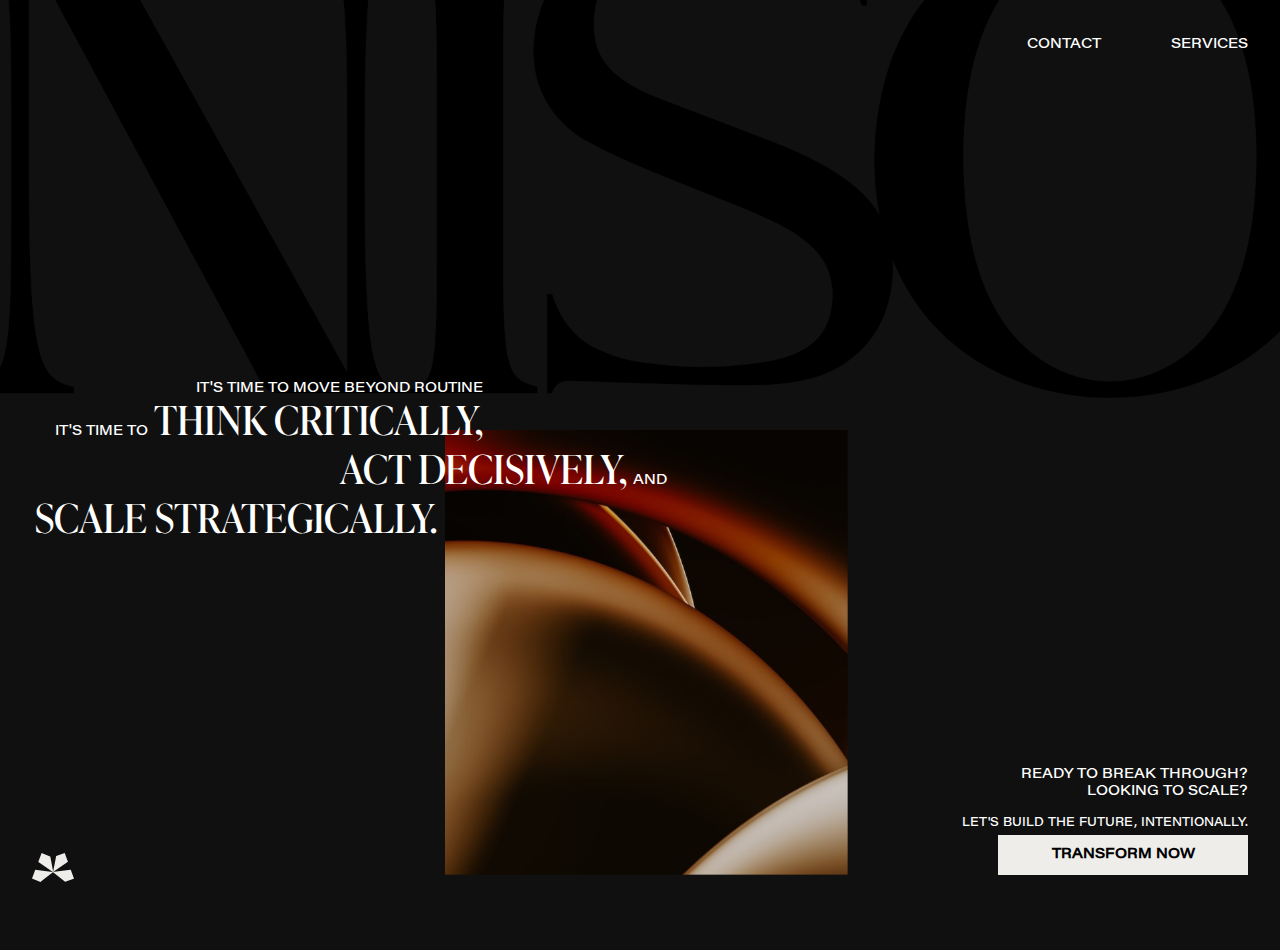
<file: index.html>
<!DOCTYPE html>
<html lang="en">

<head>
    <meta charset="UTF-8">
    <meta http-equiv="X-UA-Compatible" content="IE=edge">
    <meta name="viewport" content="width=device-width, initial-scale=1.0">
    <title>Document</title>
    <link rel="stylesheet" href="style.css">
</head>

<body>
    <section id="big-home">

        <img src="img/niso-bg.png" alt="niso" class="niso-abs-bg">

        <header>

            <div class="container home-header-container">

                <div class="options">

                    <a href="contact.html">CONTACT</a>
                    <a href="services.html">SERVICES</a>

                </div>

            </div>

        </header>

        <section id="home">

            <img src="img/abs-home-img.png" alt="abs-home" class="abs-home">

            <div class="container home-container">

                <div class="the-texts">
                    <div>
                        <div class="lil-text">IT'S TIME TO MOVE BEYOND ROUTINE</div>
                        <div><span class="lil-text">IT'S TIME TO</span><span class="big-text">THINK CRITICALLY,</span>
                        </div>
                    </div>

                    <div>
                        <span class="big-text">ACT DECISIVELY,</span><span class="lil-text">AND</span>
                    </div>
                    <div>
                        <span class="big-text">SCALE STRATEGICALLY.</span>
                    </div>
                </div>

            </div>

        </section>

        <footer>

            <div class="footer-container container">

                <div class="left-footer">
                    <img src="img/left-footer-icon.png" alt="icon">
                </div>

                <div class="right-footer">
                    <div class="mobnot">
                        READY TO BREAK THROUGH?<br>
                        LOOKING TO SCALE?
                    </div>

                    <div>
                        LET'S BUILD THE FUTURE, INTENTIONALLY.
                    </div>
                    <a href="services.html">TRANSFORM NOW</a>
                    <div class="mob">
                        READY TO BREAK THROUGH?
                        LOOKING TO SCALE?
                    </div>
                </div>

            </div>

        </footer>

    </section>

    <section id="big-contact">

        <img src="img/niso-bg.png" alt="niso" class="niso-abs-bg">

        <header>

            <div class="container header-container">

                <div class="left-header">
                    <a href="index.html">BACK</a>
                </div>

                <div class="right-header options">
                    <a href="services.html">SERVICES</a>
                </div>

            </div>

        </header>

        <section id="contact">

            <div class="container contact-container">

                <div class="contact-left">
                    <h2>GET IN TOUCH</h2>

                    <div class="contact-box">
                        <div>FOR MEDIA INQUIRES</div>
                        <a href="mailto:inquire@niso.co">inquire@niso.co</a>
                    </div>
                    <div class="contact-box">
                        <div>TO PARTNER WITH US</div>
                        <a href="mailto:inquire@niso.co">inquire@niso.co</a>
                    </div>
                </div>

                <div class="contact-right">

                    <div>
                        <div>
                            <div class="rel">
                                <span>MANAGING PARTNERS:</span>
                                <div>ELYSIA RAVENSCROFT</div>
                            </div>
                            <div class="contact-box">
                                <a href="mailto:ELYSIA@NISO.CO">ELYSIA@NISO.CO</a>
                                <a href="tel:+1 416 816 4208">+1 416 816 4208</a>
                            </div>
                        </div>

                        <div>
                            <div>
                                <div>NEIL OUDITT</div>
                            </div>
                            <div class="contact-box">
                                <a href="mailto:NEIL@NISO.CO">NEIL@NISO.CO</a>
                                <a href="tel:+1 519 996 2340">+1 519 996 2340</a>
                            </div>
                        </div>
                    </div>

                </div>

            </div>

        </section>

        <footer>

            <div class="footer-container container">

                <div class="left-footer">
                    <img src="img/left-footer-icon.png" alt="icon">
                </div>

                <div class="right-footer">
                    <div class="address mobnot">ADDRESS: &nbsp;&nbsp;423-95 BATHURST ST TORONTO, ON M5V 0H7</div>
                    <div class="address mob"><span>ADDRESS:</span><span style="display: flex; flex-direction: column; gap: 1px; align-items: flex-start;"><div>423-95 BATHURST</div><div>ST TORONTO, ON M5V 0H7</div></span></div>
                </div>

            </div>

        </footer>
    </section>

    <section id="big-services">

        <img src="img/niso-bg.png" alt="niso" class="niso-abs-bg">

        <header>

            <div class="container header-container">

                <div class="left-header">
                    <a href="index.html">BACK</a>
                </div>

                <div class="right-header options">
                    <a href="contact.html">CONTACT</a>
                </div>

            </div>

        </header>

        <section id="services">

            <div class="container services-container">

                <div class="services-left">
                    <div>
                        <p>
                            NISO IS A STRATEGIC PARTNER FOR THOSE READY TO BREAK FREE FROM ROUTINE AND ACHIEVE
                            DELIBERATE,
                            HIGH-IMPACT, LASTING SUCCESS. WE TAKE A NON-TRADITIONAL APPROACH—IDENTIFYING HIDDEN
                            OPPORTUNITIES, CHALLENGING ASSUMPTIONS, AND INVESTING IN THE OUTCOMES.
                        </p>

                        <p>
                            WITH A SHARP FOCUS ON CRITICAL THINKING, STRATEGIC EXECUTION,
                            AND SUSTAINABLE SCALING, WE DON'T JUST OFFER ADVICE—WE
                            EMBED OURSELVES IN THE PROCESS. NISO IS THE CATALYST FOR TRANSFORMATIVE GROWTH.
                        </p>
                    </div>

                    <div>
                        <a href="mailto:inquire@niso.co">WORK WITH US</a>
                    </div>
                </div>

                <div class="services-right">

                    <div>

                        <div>
                            COACHING<br>SUCCESSION<br>PLANNING/
                        </div>

                        <div>
                            OPERATIONAL<br>CONSULTING/
                        </div>

                        <div>
                            SALES TRAINING/<br>MARKETING/
                        </div>

                        <div>
                            IN-OFFICE +<br>REMOTE<br>STAFFING/
                        </div>

                    </div>

                </div>

            </div>

        </section>

        <footer>

            <div class="footer-container container">

                <div class="left-footer">
                    <img src="img/left-footer-icon.png" alt="icon">
                </div>

            </div>

        </footer>

    </section>


    <script>
        document.addEventListener("DOMContentLoaded", function () {
            // Select all navigation links
            const navLinks = document.querySelectorAll("a[href$='.html']");

            // Select all "big" sections
            const sections = {
                "contact.html": document.getElementById("big-contact"),
                "services.html": document.getElementById("big-services"),
                "index.html": document.getElementById("big-home")
            };

            let currentSection = sections["index.html"]; // Track the currently active section
            let zIndexCounter = 10; // Start z-index high

            // Function to show a section with smooth transition
            function showSection(sectionId) {
                if (!sections[sectionId] || currentSection === sections[sectionId]) return;

                const newSection = sections[sectionId];

                // Step 1: Bring the new section to the front immediately
                zIndexCounter++;
                newSection.style.zIndex = zIndexCounter;
                newSection.classList.add("active-section"); // Slide in the new section immediately

                // Step 2: Delay before sliding out the old section
                setTimeout(() => {
                    currentSection.classList.remove("active-section");
                    currentSection.classList.add("inactive-section"); // Slide out the old section

                    // Step 3: Remove inactive class after animation completes
                    setTimeout(() => {
                        currentSection.classList.remove("inactive-section");
                    }, 500); // Matches CSS transition time

                    currentSection = newSection; // Update the active section
                }, 500); // Delay ONLY on the old section exiting
            }

            // Attach event listeners to links
            navLinks.forEach(link => {
                link.addEventListener("click", function (event) {
                    event.preventDefault(); // Prevent default page navigation
                    const target = this.getAttribute("href"); // Get the href value
                    showSection(target);
                });
            });

            // Ensure the home section is visible on page load
            currentSection.classList.add("active-section");
            currentSection.style.zIndex = zIndexCounter;
        });
    </script>







</body>

</html>
</file>
<file: style.css>
@font-face {
    font-family: 'Acumin Pro Medium';
    src: url('fonts/Acumin-Pro-Wide-Medium.otf') format('opentype');
    font-weight: normal;
    font-style: normal;
}

@font-face {
    font-family: 'Acumin Var';
    src: url('fonts/Acumin-RPro.otf') format('opentype');
    font-weight: bold;
    font-style: normal;
}

@font-face {
    font-family: 'Acumin Light';
    src: url('fonts/Acumin-Pro-Light.otf') format('opentype');
    font-weight: bold;
    font-style: normal;
}

body {
    font-family: 'Acumin Var', sans-serif;
}


@font-face {
    font-family: 'Schnyder Condensed';
    src: url('fonts/IvyprestoDisplay-Regular.otf') format('opentype');
    font-weight: normal;
    font-style: normal;
}

body {
    background-color: #101010;
    color: white;
    margin: 0;
    padding: 0;
    overflow: hidden;
}

h1, h2, h3, h4, h5, h6, p, ul {
    padding: 0;
    margin: 0;
}

.container {
    max-width: 1400px;
    width: 95%;
    margin: 0 auto;
}

a{
    cursor: pointer;
    text-decoration: none;
    color: inherit;
}

header, footer, section {
    width: 100%;
}

.niso-abs-bg{
    position: absolute;
    width: 100%;
    top: 0px;
}

header{
    position: absolute;
    top: 0;
}

header>.container{
    height: 90px;
}

.home-header-container{
    display: flex;
    justify-content: flex-end;
    align-items: center;
}

header a{
    color: white;
    font-size: 14px;
    font-family: 'Acumin Pro Medium';
    transition: 0.2s all ease;
    font-weight: 500;
}

header a:hover{
    color: #7B7B79;
}

.options{
    display: flex;
    align-items: center;
    gap: 70px;
}

.header-container{
    display: flex;
    justify-content: space-between;
    align-items: center;
}

footer{
    position: absolute;
    bottom: 0;
}

.footer-container{
    display: flex;
    justify-content: space-between;
    align-items: flex-end;
    margin-bottom: 25px;
}

.left-footer{
    display: flex;
    align-items: flex-end;
    margin-bottom: -7px;
}

.left-footer img{
    height: 29px;
}

.right-footer{
    display: flex;
    flex-direction: column;
    font-family: 'Acumin Pro Medium';
    gap: 5px;
    align-items: flex-end;
    text-align: right;
}

.right-footer>div:nth-child(1){
    font-size: 14px;
    font-weight: 500;
}

.right-footer>div:nth-child(4){
    font-size: 14px;
    font-weight: 500;
}

.right-footer>div:nth-child(2){
    font-size: 12px;
    margin-top: 10px;
    font-family: 'Acumin Pro Medium';
}

.right-footer>a{
    width: 250px;
    height: 40px;
    display: flex;
    align-items: center;
    background-color: #EEEDE9;
    color: black;
    transition: 0.2s all ease;
    justify-content: center;
    font-size: 14px;
    font-family: 'Acumin Pro Medium';
    font-weight: 700;
}

.right-footer>a:hover{
    background-color: #82270B;
    color: #EEEDE9;
}

.right-footer:has(.address){
    width: 50%;
    display: flex;
    justify-content: flex-start;
}

.address{
    font-size: 19px!important;
    font-family: 'Acumin Pro Medium';
    width: 100%;
    text-align: left;
}

#home{
    height: 100vh;
}

.home-container{
    display: flex;
    position: relative;
    margin-top: 50px;
    margin-bottom: 50px;
    height: calc(100% - 100px);
}

.abs-home{
    position: absolute;
    bottom: 25px;
    left: 445px;
    height: 445px;
}

.the-texts{
    display: flex;
    flex-direction: column;
    gap: -5px;
    z-index: 5;
    align-items: flex-start;
    position: absolute;
    bottom: 305px;
}

.the-texts>div:nth-child(1){
    display: flex;
    flex-direction: column;
    gap: 0px;
    align-items: flex-end;
    margin-left: 20px;
}

.the-texts>div:nth-child(1)>*:nth-child(1){
    margin-bottom: -10px;
}

.the-texts>div:nth-child(2){
    margin-left: 305px;
    margin-top: -10px;
    margin-bottom: -10px;
}

.lil-text{
    font-family: 'Acumin Pro Medium';
    font-size: 14px;
    margin: 0 3px;
}

.big-text{
    font-family: 'Schnyder Condensed';
    font-size: 40px;
    margin: 0 3px;
}

#contact{
    height: 100vh;
    position: relative;
    z-index: 5;
}

.contact-container{
    display: flex;
    height: calc(100% - 100px);
    margin-top: 50px;
    margin-bottom: 50px;
}

.contact-left{
    display: flex;
    flex-direction: column;
    gap: 20px;
    width: 50%;
    height: 100%;
    justify-content: center;
}

.contact-left>h2{
    font-family: 'Schnyder Condensed';
    color: #82270B;
    font-size: 75px;
    margin-bottom: 10px;
    margin-left:60px;
    font-weight: 300;
}

.contact-box{
    display: flex;
    gap: 0px;
    flex-direction: column;
    font-size: 19px;
    font-family: 'Acumin Pro Medium';
    text-transform: uppercase;
    font-weight: 700;
}

.contact-box>*:nth-child(1){
    color: #EEEDE9;
    transition: 0.2s all ease;
}

.contact-box>*:nth-child(2){
    color: #7B7B79;
    transition: 0.2s all ease;
}

.contact-box>*:hover{
    color: #EEEDE9;
}

.contact-left .contact-box{
    margin-left: 90px;
}

.contact-right{
    display: flex;
    width: 50%;
    align-items: flex-end;
    height: 100%;
    font-family: 'Acumin Pro Medium';
    font-size: 19px;
}

.contact-right .contact-box>*:nth-child(2){
    color: #EEEDE9;
    transition: 0.2s all ease;
}

.contact-right .contact-box>*:nth-child(1){
    color: #7B7B79;
    transition: 0.2s all ease;
}

.contact-right .contact-box>*:nth-child(1):hover{
    color: #EEEDE9;
}

.contact-right>div{
    display: flex;
    flex-direction: column;
    gap: 30px;
    margin-bottom: 70px;
    width: 100%;
}

.contact-right>div>div{
    display: flex;
    gap: 0px!important;
    justify-content: space-between;
}

.contact-right>div>div>div{
    width: 50%;
}

.rel{
    position: relative;
}

.rel span{
    position: absolute;
    top: 0;
    transform: translateY(-100%);
    font-size: 15px;
    font-family: 'Acumin Pro Medium';
}

#services{
    position: relative;
    height: 100vh;
}

.services-container{
    margin-top: 50px;
    margin-bottom: 50px;
    display: flex;
    justify-content: space-between;
    height: calc(100% - 100px);
}

.services-left{
    width: 55%;
    display: flex;
    height: 100%;
    flex-direction: column;
    justify-content: center;
    gap: 200px;
}

.services-left>div:nth-child(1){
    display: flex;
    flex-direction: column;
    gap: 30px;
    margin-left: 80px;
}

.services-left p{
    font-size: 14px;
    line-height: 20px;
    font-family: 'Acumin Pro Medium';
}

.services-left>div:nth-child(2){
    margin-left: 80px;
}

.services-left a{
    width: 250px;
    height: 40px;
    display: flex;
    align-items: center;
    justify-content: center;
    font-size: 14px;
    color: #11100E;
    background-color: #EEEDE9;
    font-family: 'Acumin Pro Medium';
    font-weight: 700;
    transition: 0.2s all ease;
}

.services-left a:hover{
    background-color: #82270B;
    color: #EEEDE9;
}

.services-right{
    display: flex;
    height: 100%;
    align-items: flex-end;
}

.services-right>div{
    display: flex;
    gap: 40px;
    margin-bottom: 25px;
    flex-direction: column;
    color: #EEEDE9;
    font-family: 'Schnyder Condensed';
    font-size: 45px;
    text-align: center;
    line-height: 41px;
}

/* Position all sections absolutely so they can slide */
#big-home, #big-contact, #big-services {
    position: absolute;
    inset: 0;
    transform: translateX(-100%); /* Start off-screen */
    transition: transform 0.5s ease-in-out;
    z-index: 1; /* Base z-index */
    background-color: #101010;
}

/* Make the home section visible on load */
#big-home {
    transform: translateX(0);
    z-index: 10;
}

/* Slide in active section */


/* When a section is inactive, slide it out */
.inactive-section {
    transform: translateX(-100%)!important;
}

#big-home.inactive-section{
    transform: translateX(100%)!important;
}

.active-section {
    transform: translateX(0)!important;
}

#big-home.active-section{
    transform: translateX(00%)!important;
}

@media only screen and (min-width: 1024px){
    .mob{
        display: none;
    }
}

@media only screen and (max-width: 1024px){
 
    .mobnot{
        display: none;
    }

    footer{
        top: 0;
    }

    .footer-container{
        position: relative;
        height: 100%;
        width: 100%;
        margin: 0;
    }

    .left-footer{
        position: absolute;
        bottom: 20px;
        left: 20px;
    }

    .right-footer{
        position: absolute;
        right: 20px;
        bottom: 42%;
        transform: translateY(0%);
        gap: 0;
    }

    .abs-home{
        bottom: 0px;
        left: 0%;
        right: 0%;
        width: 100%;
        height: 40%;
        object-fit: cover;
        object-position: top;
    }

    .home-container{
        margin-top: 0;
        margin-bottom: 0;
    }

    .the-texts{
        bottom: unset;
        top: 20%;
    }

    .right-footer>div:nth-child(4){
        order: -1;
    }

    .right-footer>div:nth-child(2){
        margin-top: 0;
        margin-bottom: 10px;
    }

    header{
        z-index: 6;
    }

    .options:not(.right-header){
        width: 95%;
        gap: 0;
        justify-content: space-between;
        margin: 0 auto;
    }

    .services-container{
        flex-direction: column;
        gap: 20px;
        align-items: center;
    }

    .services-left{
        width: 85%;
        gap: 20px;
        justify-content: center;
    }

    .services-left p{
        font-size: 12px;
        line-height: 16px;
    }

    .services-right{
        width: 85%;
    }

    #services{
        z-index: 5;
    }

    .services-right>div{
        width: 100%;
        font-size: 34px;
        line-height: 31px;
        gap: 0;
    }

    .services-right>div>div:nth-child(2){
        margin-left: auto;
    }

    .services-right>div>div:nth-child(4){
        margin-left: auto;
    }

    .services-right>div>div:nth-child(1){
        margin-right: auto;
    }

    .services-right>div>div:nth-child(3){
        margin-right: auto;
    }

    .services-left>div:nth-child(1){
        margin-left: 20px;
        gap: 10px;
    }

    .services-left>div:nth-child(2){
        margin-left: 0;
        display: flex;
        justify-content: flex-end;
    }

    .contact-container{
        margin-top: 0;
        margin-bottom: 0;
        flex-direction: column;
    }

    .contact-left{
        width: 100%;
        height: 60%;
    }

    .contact-right{
        width: 100%;
        justify-content: flex-end;
        align-items: center;
        height: auto;
        height: 40%;
    }

    #big-contact .right-footer{
        bottom: 20px;
        right: 20px;
    }

    .right-footer>.mob{
        display: flex;
        gap: 40px;
        align-items: flex-start;
    }

    .contact-box, .contact-right{
        font-size: 15px;
    }

    .rel span{
        font-size: 10px;
    }

    .address{
        font-size: 15px!important;
    }

    .contact-right{
        justify-content: flex-end;
    }

    .contact-right>div{
        width: 427px;
    }

    .contact-right>div>div{
        gap: 100px;
    }

    .contact-left .contact-box{
        margin-left: 50px;
    }

    .contact-left>h2{
        margin-left: 30px;
    }

    .services-right{
        align-items: flex-start;
    }

    
    @media only screen and (min-width: 768px){
        .right-footer:has(.address){
            width: 427px;
            right: 5%;
        }
    }

}


@media only screen and (max-width: 768px){
    .right-footer:has(.address){
        width: auto;
        right:20px;
    }

    .contact-left>h2{
        font-size: 48px;
        margin-left: 0;
        max-width: 350px;
        width: 100%;
    }

    .contact-right>div{
        width: 320px;
    }

    .contact-right>div>div{
        gap: 20px;
    }

    .contact-box, .contact-right{
        font-size: 12px;
    }

    .left-footer img{
        height: 21px;
    }

    .contact-left .contact-box{
        width: 300px;
        margin-left: 0;
    }

    .contact-right{
        align-items: flex-start;
        justify-content: center;
    }

    .address{
        font-size: 12px!important;
    }

    .contact-left{
        align-items: center;
    }

    #big-contact .right-footer{
        bottom: 40px;
    }

    .big-text{
        font-size: 28px;
    }

    .lil-text{
        font-size: 11px;
    }

    .the-texts>div:nth-child(2){
        margin-left: 150px;
    }

    .right-footer>a{
        font-size: 10px;
        width: 183px;
        height: 26px;
    }

    .right-footer>div:nth-child(4){
        font-size: 10px;
    }

    .right-footer>div:nth-child(2){
        font-size: 9px;
    }

    header a{
        font-size: 10px;
    }

    .services-left p{
        font-size: 11px;
        line-height: 13px;
        margin-top: 20px;
    }

    .services-left>div:nth-child(1){
        gap: 15px;
    }

    .services-right>div{
        gap: 10px;
        margin-bottom: 0;
    }

    .services-left{
        gap: 20px;
    }

    .services-left a{
        font-size: 10px;
        width: 183px;
        height: 26px;
    }

    .services-right>div{
        font-size: 30px;
        line-height: 27px;
    }

}

@media only screen and (max-width: 430px){
    .big-text{
        font-size: 23px;
    }

    .the-texts>div:nth-child(2){
        margin-left: 100px;
    }

    .services-right>div{
        font-size: 23px;
        line-height: 20px;
    }

    .services-left p{
        font-size: 9px;
    }

    .services-left>div:nth-child(1){
        gap: 7px;
    }

    .contact-left>h2{
        font-size: 40px;
    }
}
</file>
